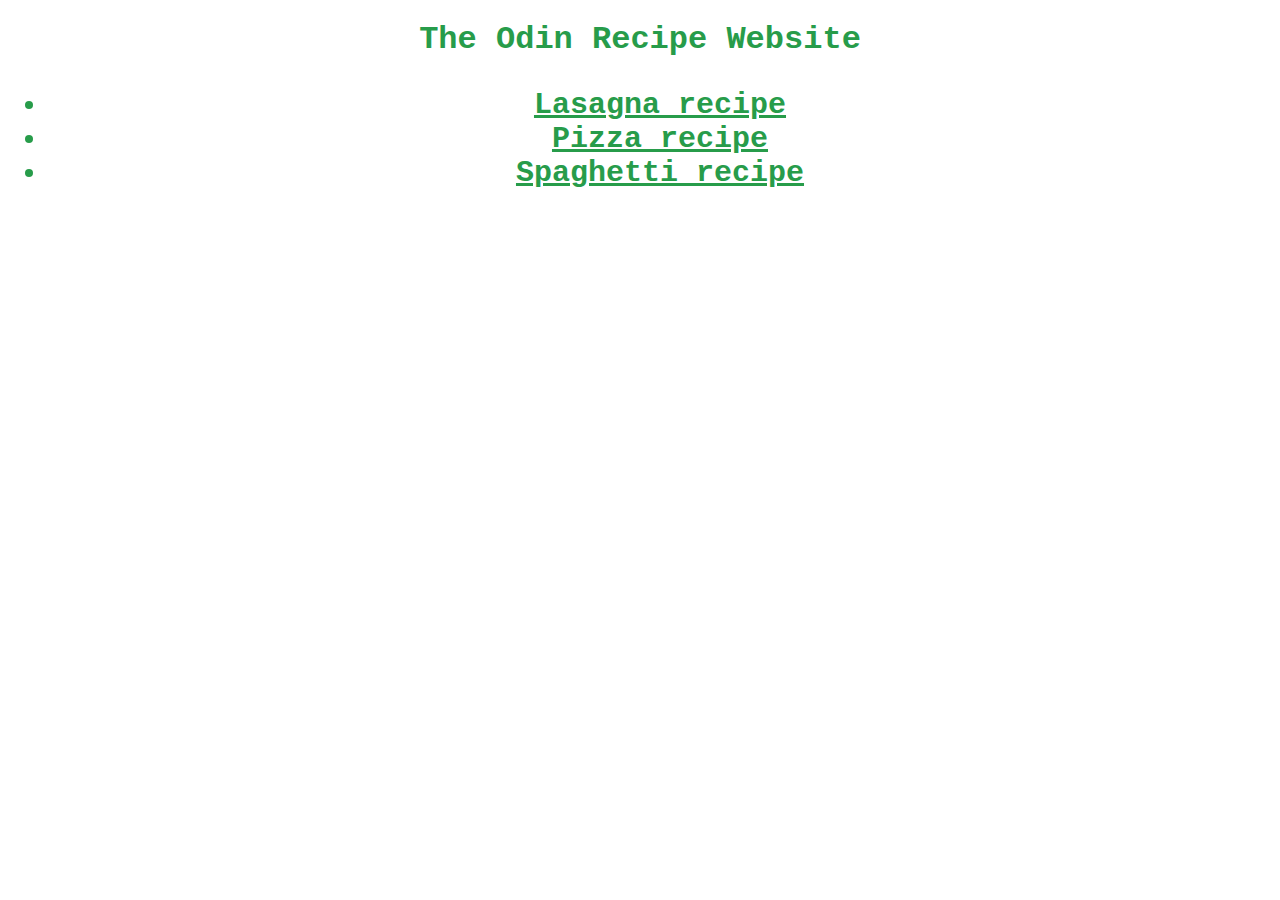
<file: index.html>
<!DOCTYPE html>
<html lang="en">
<head>
    <meta charset="UTF-8">
    <meta name="viewport" content="width=device-width, initial-scale=1.0">
    <link rel="stylesheet" href="css/styles.css">
    <title>Recipe Website</title>
</head>
<body>
    <h1>The Odin Recipe Website</h1>
    <ul>
        <li><a href="./recipes/lasagna.html" target="_blank" rel="noopener norefferer">Lasagna recipe</a></li>
        <li><a href="./recipes/pizza.html" target="_blank" rel="noopener norefferer">Pizza recipe</a></li>
        <li><a href="./recipes/spaghetti.html" target="_blank" rel="noopener norefferer">Spaghetti recipe</a></li>
    </ul>
    
</body>
</html>
</file>
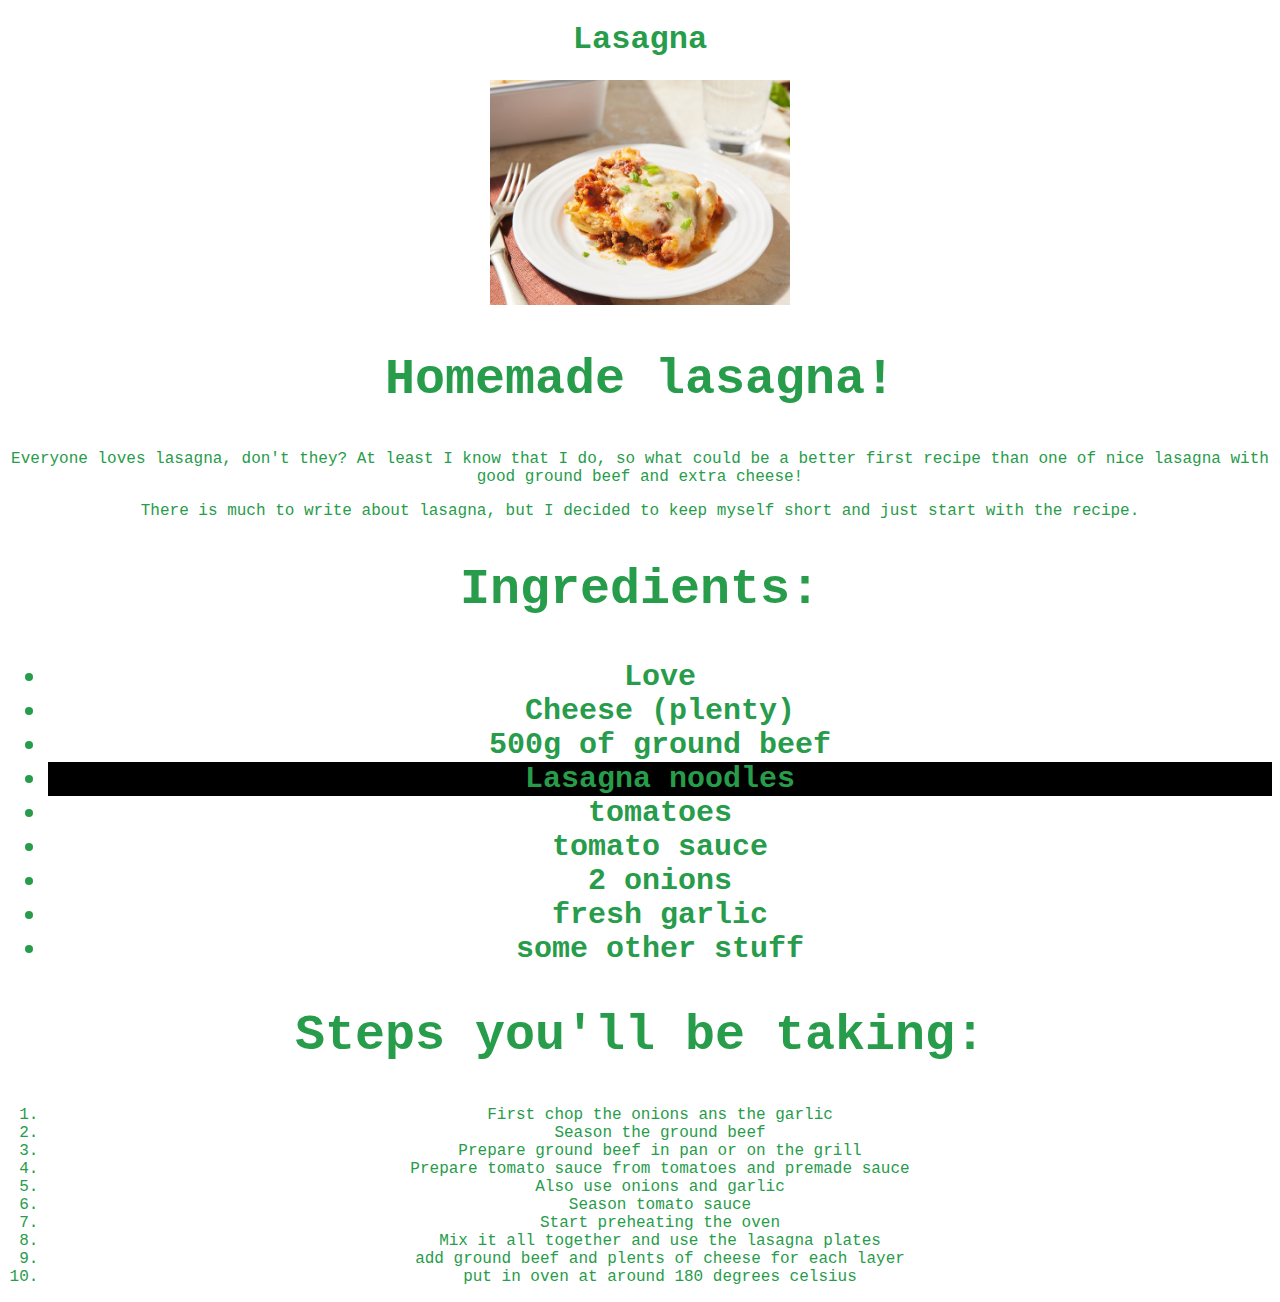
<file: recipes/lasagna.html>
<!DOCTYPE html>
<html lang="en">
<head>
    <meta charset="UTF-8">
    <meta name="viewport" content="width=device-width, initial-scale=1.0">
    <link rel="stylesheet" href="../css/styles.css">
    <title>Lasagna</title>
</head>
<body>
    <h1>Lasagna</h1>
    <img src="../images/lasagna.jpg" alt="Tasty looking lasagna">
    <h2>Homemade lasagna!</h3>
    <p>Everyone loves lasagna, don't they? At least I know that I do, so what could be a better first recipe than one of nice lasagna with good ground beef and extra cheese!</p>
    <p>There is much to write about lasagna, but I decided to keep myself short and just start with the recipe.</p>
    <h2>Ingredients:</h2>
    <ul>
        <li>Love</li>
        <li>Cheese (plenty)</li>
        <li>500g of ground beef</li>
        <li id="speciality">Lasagna noodles</li>
        <li>tomatoes</li>
        <li>tomato sauce</li>
        <li>2 onions</li>
        <li>fresh garlic</li>
        <li>some other stuff</li>
    </ul>
    <h2>Steps you'll be taking:</h2>
    <ol>
        <li>First chop the onions ans the garlic</li>
        <li>Season the ground beef</li>
        <li>Prepare ground beef in pan or on the grill</li>
        <li>Prepare tomato sauce from tomatoes and premade sauce</li>
        <li>Also use onions and garlic</li>
        <li>Season tomato sauce </li>
        <li>Start preheating the oven</li>
        <li>Mix it all together and use the lasagna plates</li>
        <li>add ground beef and plents of cheese for each layer</li>
        <li>put in oven at around 180 degrees celsius</li>
    </ol>
</body>
</html>
</file>
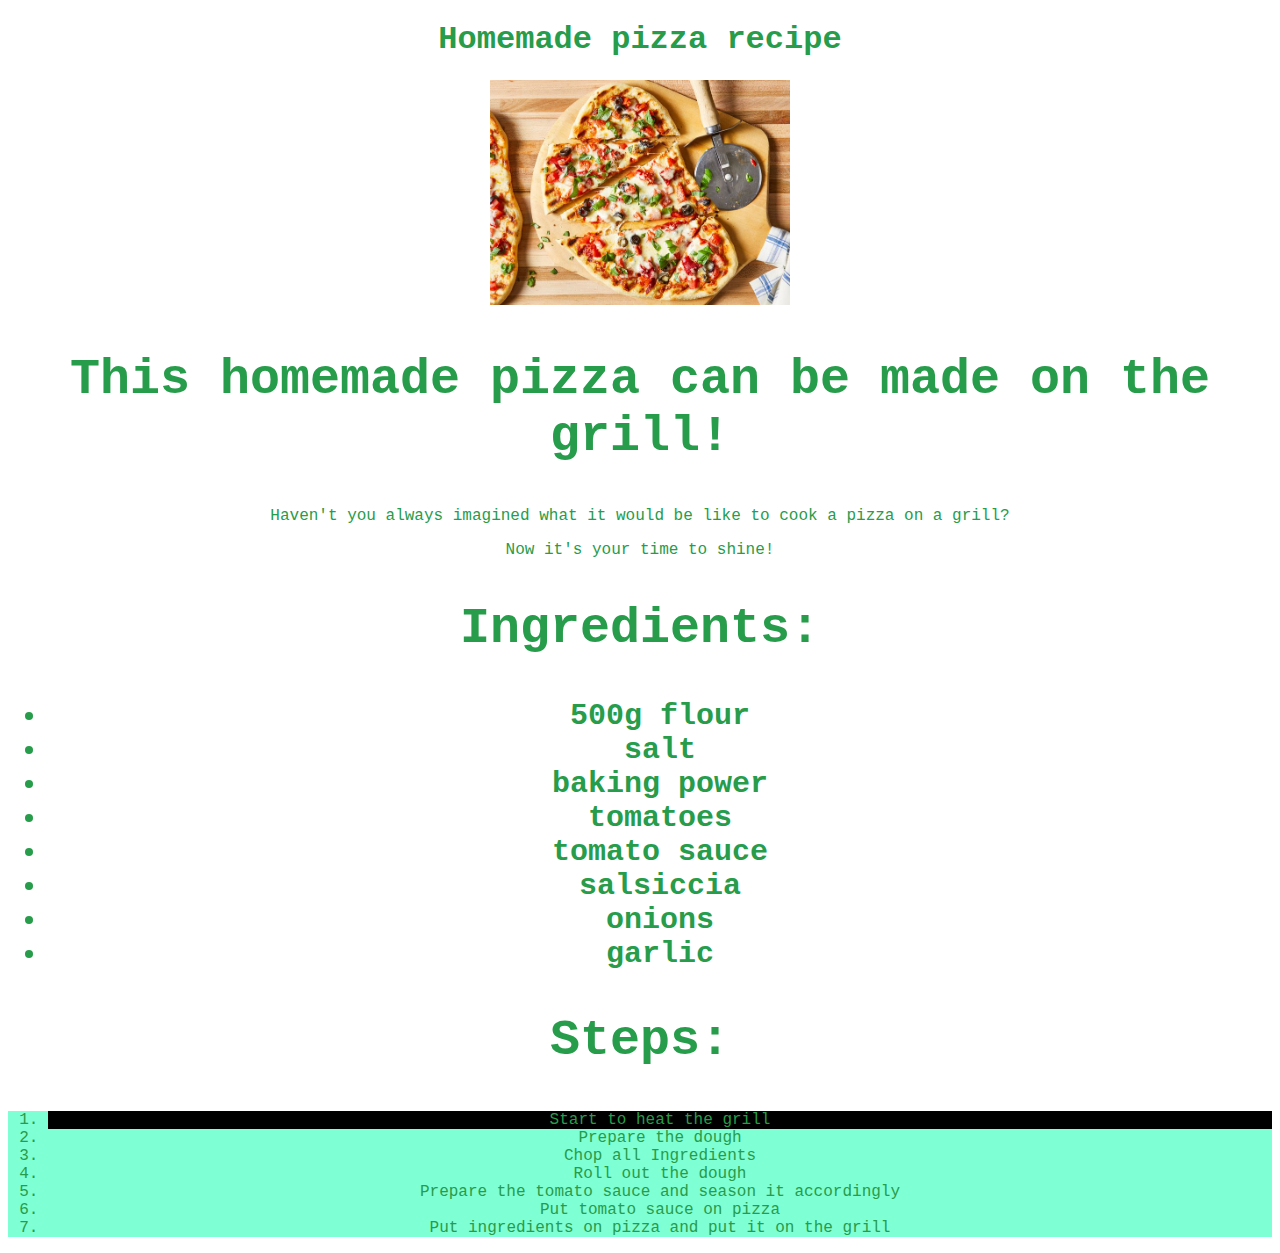
<file: recipes/pizza.html>
<!DOCTYPE html>
<html lang="en">
<head>
    <meta charset="UTF-8">
    <meta name="viewport" content="width=device-width, initial-scale=1.0">
    <title>Pizza</title>
    <link rel="stylesheet" href="../css/styles.css">
</head>
<body>
    <h1>Homemade pizza recipe</h1>
    <img src="../images/pizza-on-grill.jpg" alt="A pizza that was cooked on a grill">
    <h2>This homemade pizza can be made on the grill!</h2>
    <p>Haven't you always imagined what it would be like to cook a pizza on a grill?</p>
    <p>Now it's your time to shine!</p>
    <h2>Ingredients:</h2>
    <ul>
        <li>500g flour</li>
        <li>salt</li>
        <li>baking power</li>
        <li>tomatoes</li>
        <li>tomato sauce</li>
        <li>salsiccia</li>
        <li>onions</li>
        <li>garlic</li>
    </ul>
    <h2>Steps:</h2>
    <ol class="pizza">
        <li id="speciality">Start to heat the grill</li>
        <li>Prepare the dough</li>
        <li>Chop all Ingredients</li>
        <li>Roll out the dough</li>
        <li>Prepare the tomato sauce and season it accordingly</li>
        <li>Put tomato sauce on pizza</li>
        <li>Put ingredients on pizza and put it on the grill</li>
    </ol>
</body>
</html>
</file>
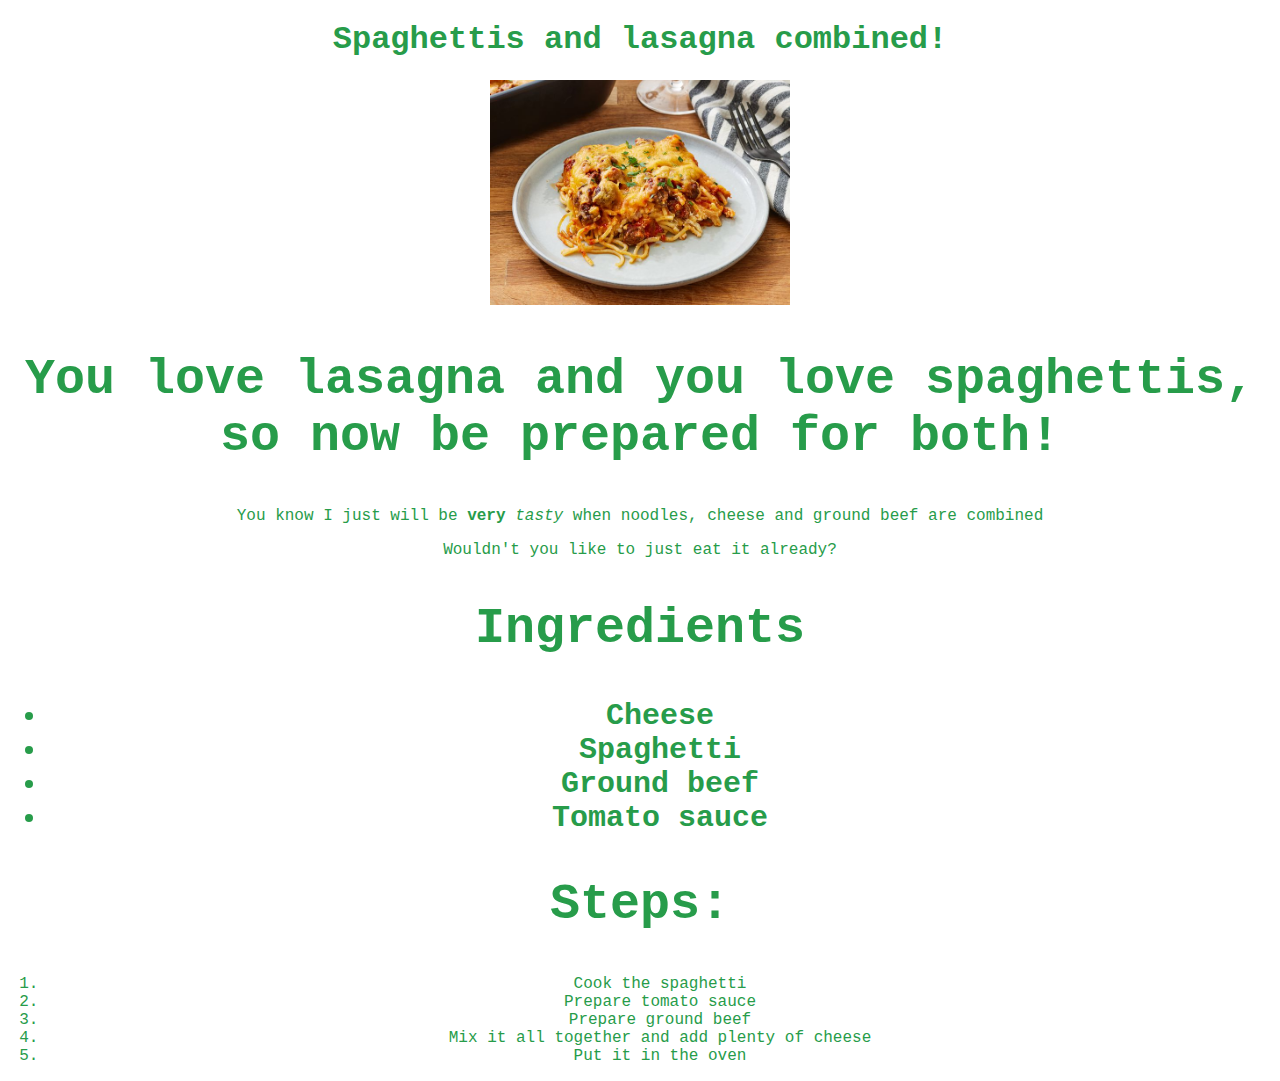
<file: recipes/spaghetti.html>
<!DOCTYPE html>
<html lang="en">
<head>
    <meta charset="UTF-8">
    <meta name="viewport" content="width=device-width, initial-scale=1.0">
    <title>Spaghetti recipe</title>
    <link rel="stylesheet" href="../css/styles.css">
</head>
<body>
    <h1>Spaghettis and lasagna combined!</h1>
    <img src="../images/spaghetti.jpg" alt="Lasagna-type dish with Spaghettis">
    <h2>You love lasagna and you love spaghettis, so now be prepared for both!</h2>
    <p>You know I just will be <strong>very</strong> <em>tasty</em> when noodles, cheese and ground beef are combined</p>
    <p>Wouldn't you like to just eat it already?</p>
    <h2>Ingredients</h2>
    <ul>
        <li>Cheese</li>
        <li>Spaghetti</li>
        <li>Ground beef</li>
        <li>Tomato sauce</li>
    </ul>
    <h2>Steps:</h2>
    <ol>
        <li>Cook the spaghetti</li>
        <li>Prepare tomato sauce</li>
        <li>Prepare ground beef</li>
        <li>Mix it all together and add plenty of cheese</li>
        <li>Put it in the oven</li>
    </ol>
</body>
</html>
</file>
<file: css/styles.css>
* {
    font-family: "courier new", "Times New Roman", sans-serif;
    color:rgb(39, 156, 74);
    text-align: center;

}

img {
    width: 300px;
    height: auto;
    align-self: center;
}

ul {
    font-weight: 900;
    font-size: 30px;
}

h2 {
    font-size: 50px;
}
/* Specific styles for the ordered list in pizza.html */

.pizza {
    background: aquamarine;
    font-weight: 200;
    text-align: left;
}

#speciality {
    background-color: black;
}
</file>
